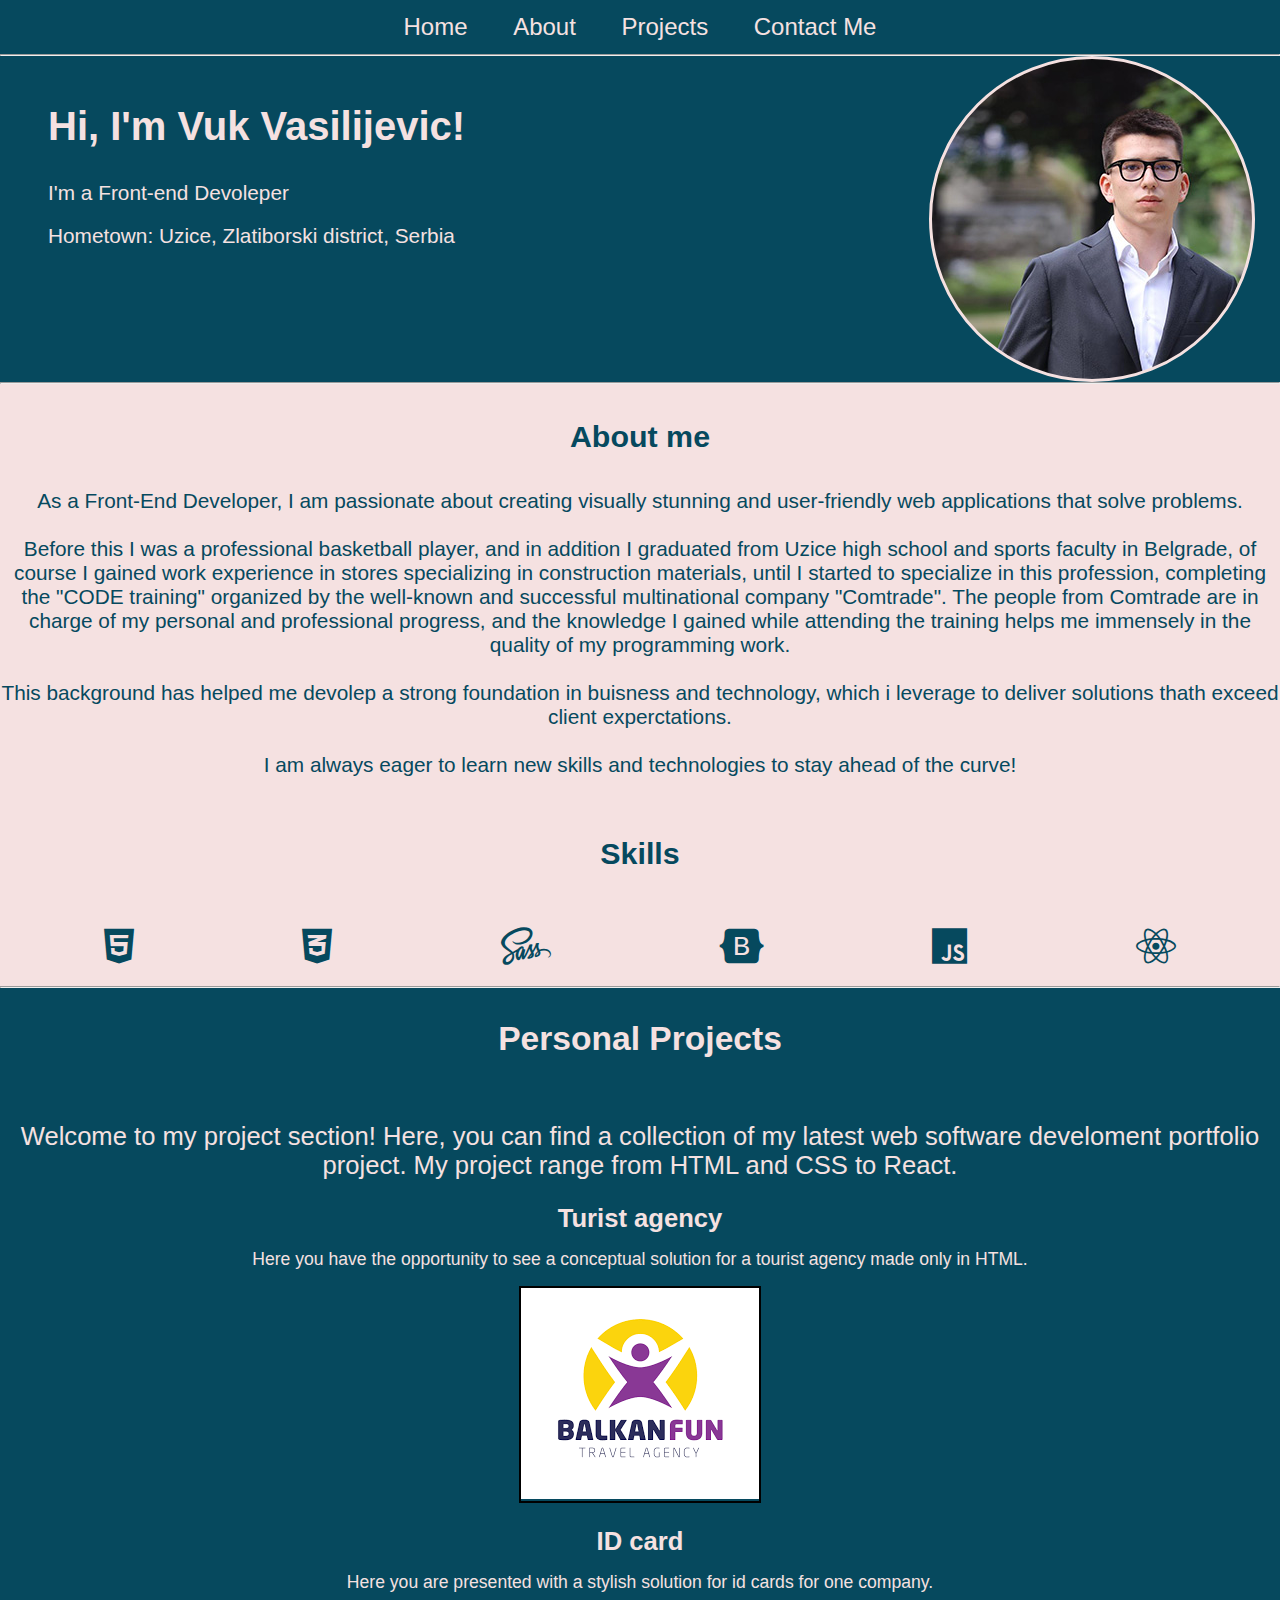
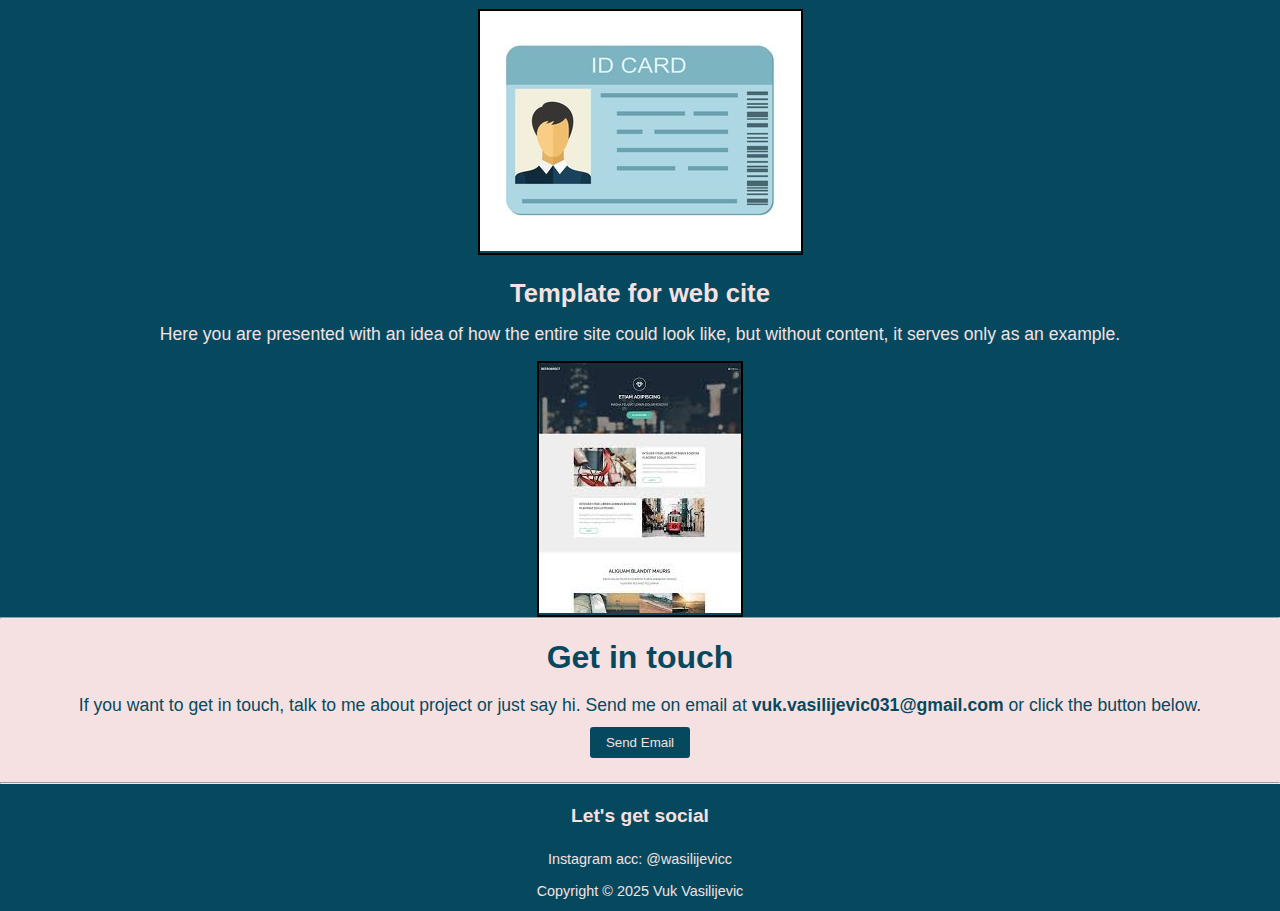
<file: index-1.html>
<!DOCTYPE html>
<html lang="en">
<head>
    <meta charset="UTF-8">
    <meta name="viewport" content="width=device-width, initial-scale=1.0">
    <link rel="stylesheet" href="style.css">
    <link rel="stylesheet" href="https://cdnjs.cloudflare.com/ajax/libs/font-awesome/6.0.0-beta3/css/all.min.css"> 
    <title>Document</title>
</head>
<body>
    <header class="header-style">
        <nav class="nav-style"> 
            <ul>
                <li><a href="#home">Home</a></li>
                <li><a href="#about">About</a></li>
                <li><a href="#projects">Projects</a></li>
                <li><a href="#contact">Contact Me</a></li>
            </ul>
        </nav>
        <hr>
        <section class="header-section">
            <article class="left-side-article">
                <p id="my-name">Hi, I'm Vuk Vasilijevic!</p>
                <p>I'm a Front-end Devoleper</p>
                <p>Hometown: Uzice, Zlatiborski district, Serbia</p>
            </article>
            <aside class="aside-article">
                 <!-- <img alt="my-picture" src="IMG_9631.jpg">  -->
            </aside>
        </section>
    </header>
    <hr>
    <main class="main-style">

        <section class="section-about-me">
            <h1 id="h1-me">About me</h1>
            <article class="article-about-me">
                <p>As a Front-End Developer, I am passionate about creating visually stunning and user-friendly web applications that solve problems.</p>
                <p>Before this I was a professional basketball player, and in addition I graduated from Uzice high school and sports faculty in Belgrade, of course I gained work experience in stores specializing in construction materials, until I started to specialize in this profession, completing the "CODE training" organized by the well-known and successful multinational company "Comtrade". The people from Comtrade are in charge of my personal and professional progress, and the knowledge I gained while attending the training helps me immensely in the quality of my programming work.</p>
                <p>This background has helped me devolep a strong foundation in buisness and technology, which i leverage to deliver solutions thath exceed client experctations.</p>
                <p>I am always eager to learn new skills and technologies to stay ahead of the curve!</p>
            </article>
            <aside class="skills">
                <h1 id="h1-skills">Skills</h1>
                <article class="aside-skills"> 
                    <i class="fab fa-html5"></i>
                    <i class="fab fa-css3-alt"></i>
                    <i class="fab fa-sass"></i>
                    <i class="fab fa-bootstrap"></i>
                    <i class="fab fa-js"></i>
                    <i class="fab fa-react"></i> 
                </article>
            </aside>
        </section>
        <hr>
        <section class="personal-projects">
            <h1>Personal Projects</h1>
            <p id="project-p">Welcome to my project section! Here, you can find a collection of my latest web software develoment portfolio project. My project range from HTML and CSS to React.</p>
            <article class="project-style">
                <div class="project-div">
                    <h3>Turist agency</h3>
                    <p class="touch-p">Here you have the opportunity to see a conceptual solution for a tourist agency made only in HTML.</p>
                </div>
                <div class="image-div">
                    <img src="turisto.png" alt="turisticka-agencija">
                </div>
            </article>
            <article class="project-style">
                <div class="project-div">
                    <h3>ID card</h3>
                    <p class="touch-p">Here you are presented with a stylish solution for id cards for one company.</p>
                </div>
                <div class="image-div">
                    <img src="idcard.jpg" alt="id-kartica">
                </div>
            </article>
            <article class="project-style">
                <div class="project-div">
                    <h3>Template for web cite</h3>
                    <p class="touch-p">Here you are presented with an idea of ​​how the entire site could look like, but without content, it serves only as an example.</p>
                </div>
                <div class="image-div">
                    <img src="tameplate.jpeg" alt="podloga-sajt">
                </div>
            </article>
        </section>
        <hr>
        <section class="get-in-touch">
            <h1>Get in touch</h1>
            <p class="touch-p">If you want to get in touch, talk to me about project or just say hi. Send me on email at <b>vuk.vasilijevic031@gmail.com</b> or click the button below.</p>
            <br>
            <button onclick="window.location.href='mailto:vuk.vasilijevic031@gmail.com'">Send Email</button>
        </section>
    </main>
    <hr>
    <footer class="footer">
        <p id="get-social"><b>Let's get social</b></p>
        <p id="ig">Instagram acc: @wasilijevicc</p>
        <p id="copy">Copyright &copy; 2025 Vuk Vasilijevic</p>
    </footer>

    
</body>
</html>
</file>
<file: style.css>
*{
    margin: 0;
}
html{
    font-family: 'Gill Sans', 'Gill Sans MT', Calibri, 'Trebuchet MS', sans-serif;
}
body{
    font-size: 62.5%;
    background-color: white;
}
.header-style{
    background-color: #06495e;
    color: #f5e1e1;
}
.nav-style > ul {
    display: flex;
    justify-content: center; 
    list-style: none; 
    padding: 0.8rem;
    background-color: #06495e; 
}

.nav-style > ul > li {
    margin: 0 0.8rem; 
}

.nav-style > ul  > li >  a {
    text-decoration: none; 
    color: #f5e1e1; 
    font-size: 1.5rem;
    padding: 10px;
}

.nav-style >  ul >  li > a:hover {
    background-color: white;
    border-radius: 5px;
}
.header-section{
    width: 100vw;
    display: flex;
    flex-direction: row;
    gap: 26rem;
}
.left-side-article{
    padding: 3rem 3rem;
}
#my-name{
    font-size: 2.5rem;
    font-weight: bold;
    margin-bottom: 2rem;
}
.left-side-article > p{
    font-size: 1.3rem;
    margin-bottom: 1.2rem;
}
.aside-article{
    padding: 2rem 2rem;
    width: 16rem;
    height: 16rem;
    background-image: url(vukvasilijevic4x4.jpg);
    overflow: hidden;
    border: 3px solid #f5e1e1;
    border-radius: 50%;
    object-fit: contain;
    background-repeat: no-repeat;
}
.section-about-me{
    background-color:#f5e1e1 ;
    color:#06495e ;
    display: flex;
    flex-direction: column;
    flex-wrap: wrap;
    width: 100vw;
}
#h1-me{
    font-size: 1.9rem;
    text-align: center;
    margin: 2.2rem;
    font-weight: bold;
}
#h1-skills{
    font-size: 1.9rem;
    text-align: center;
    margin:2.2rem;
    font-weight: bold;
}
.article-about-me{
    text-align: center;
    font-size: 1.3rem;
}
.article-about-me > p{
    margin-bottom:1.5rem;
}
.aside-skills{
  display: flex;
  justify-content: space-around;
  padding: 20px;
}
.aside-skills > i{
    font-size: 2.5rem;
}
.personal-projects{
    background-color: #06495e;
    color: #f5e1e1;
}
.personal-projects > h1{
    text-align: center;
    padding: 2rem;
    margin-bottom: 2rem;
    font-size: 2.1rem;
    font-weight: bold;
}
#project-p{
    font-size: 1.6rem;
    text-align: center;
    margin-bottom: 1.5rem;
}
.project-style{
    display: flex;
    flex-direction: column;
    justify-content: center;
    align-items: center;
    flex-wrap: wrap;
    margin-top: 1.5rem;
}
.project-div{
    margin-bottom: 1rem;
    text-align: center;
}
h3{
    font-size: 1.6rem;
    margin-bottom: 1rem;
}
.project-style > .project-div > h3 > p{
    font-size: 1.8rem;
    margin-bottom: 1rem;
}
.image-div{
    border: 2px solid black;
}
.get-in-touch{
    background-color: #f5e1e1;
    color: #06495e;
    display: flex;
    flex-direction: column;
    justify-content: center;
    align-items: center;
    flex-wrap: wrap;
}
.get-in-touch > h1{
    padding: 1.2rem;
    font-size: 2rem;
    font-weight: bold;
}
.get-in-touch > h1 > p{
    text-align: center;
    font-size: 1.8rem;
    margin-bottom: 1rem;
}
.touch-p{
    font-size: 1.1rem;
}
button{
    background-color: #06495e; 
    color: #f5e1e1; 
    padding: 0.5rem 1rem; 
    border: none; 
    border-radius: 0.2rem; 
    cursor: pointer;
    margin-bottom: 1.5rem;
    transition: #056e8d  0.3s ease;
}
.footer{
    background-color: #06495e;
    color: #f5e1e1;
    display: flex;
    flex-direction: column;
    justify-content: center;
    align-items: center;
}
#get-social{
    margin-top: 1.3rem;
    margin-bottom: 1.5rem;
    font-size: 1.2rem;
}
#ig{
    margin-bottom: 1rem;
    font-size: 0.9rem;
}
#copy{
    margin-bottom: 0.8rem;
    font-size: 0.9rem;
}
</file>
